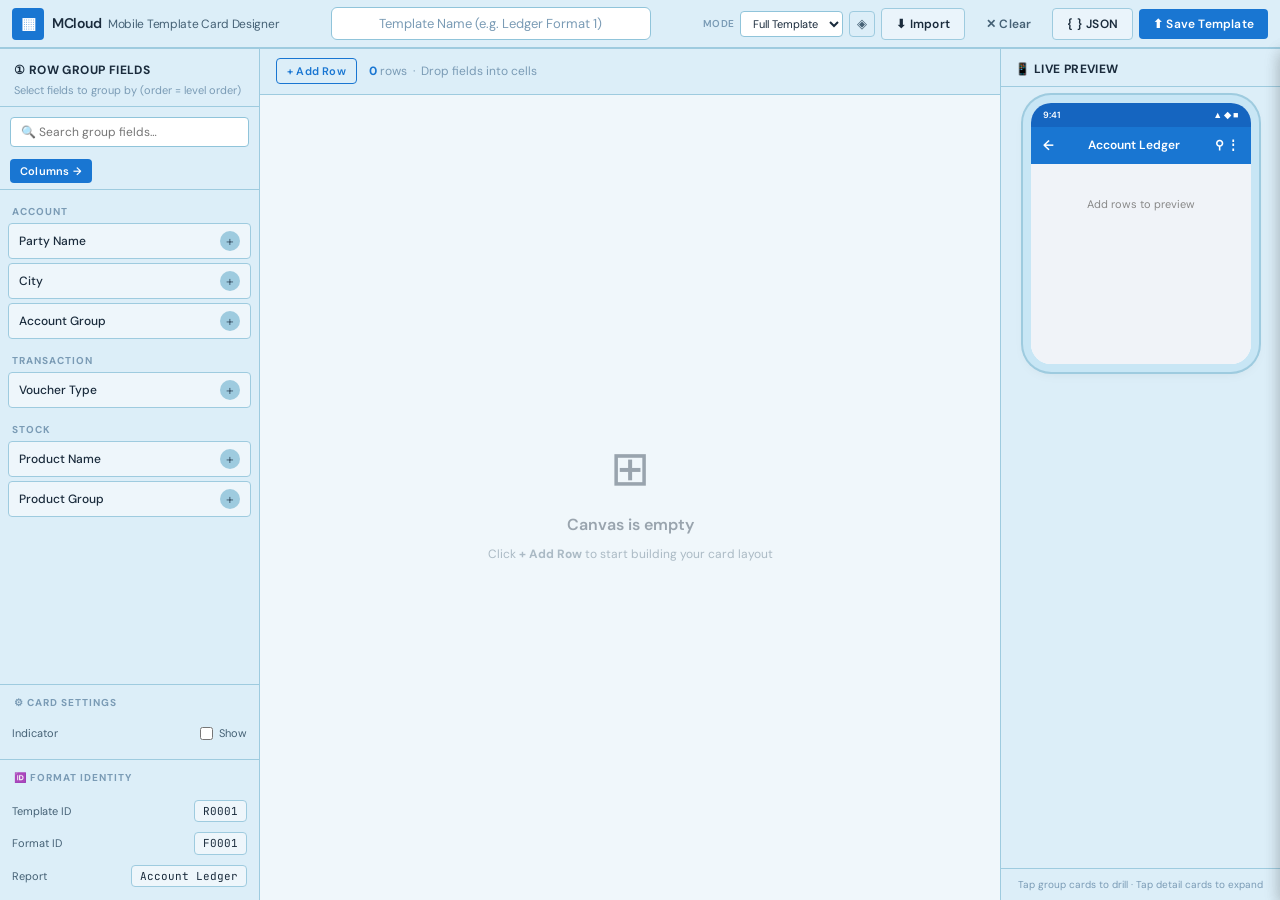
<file: report-designer/index.html>
<!DOCTYPE html>
<html lang="en" data-theme="classic-blue">
<head>
  <meta charset="UTF-8" />
  <meta name="viewport" content="width=device-width, initial-scale=1.0" />
  <title>MCloud — Mobile Template Card Designer</title>

  <!-- ── CSS Modules ─────────────────────────────────────── -->
  <link rel="stylesheet" href="css/themes.css" />
  <link rel="stylesheet" href="css/variables.css" />
  <link rel="stylesheet" href="css/topbar.css" />
  <link rel="stylesheet" href="css/panels.css" />
  <link rel="stylesheet" href="css/canvas.css" />
  <link rel="stylesheet" href="css/property-panel.css" />
  <link rel="stylesheet" href="css/preview.css" />
  <link rel="stylesheet" href="css/modal.css" />
  <link rel="stylesheet" href="css/responsive.css" />
</head>
<body>

<!-- ═══════════════════════════════════════════════════════════
     TOP BAR
═══════════════════════════════════════════════════════════ -->
<header class="topbar">
  <div class="topbar-left">
    <div class="logo">
      <span class="logo-icon">▦</span>
      <span class="logo-text">MCloud <em>Mobile Template Card Designer</em></span>
    </div>
  </div>
  <div class="topbar-center">
    <input type="text" id="templateName" class="template-name-input" placeholder="Template Name (e.g. Ledger Format 1)" />
    <span class="status-chip" id="saveStatusChip"></span>
  </div>
  <div class="topbar-right">
    <!-- Designer mode selector: "Full Template" vs "Layout Only" -->
    <div class="mode-selector-wrap" title="Full Template: real field mapping · Layout Only: placeholder skeleton">
      <label class="mode-selector-label" for="designerModeSel">Mode</label>
      <select id="designerModeSel" class="form-select mode-select">
        <option value="full">Full Template</option>
        <option value="layout">Layout Only</option>
      </select>
    </div>
    <!-- Theme switcher: quick toggle + dropdown -->
    <div class="theme-switcher-wrap" id="themeSwitcherWrap"></div>
    <button class="btn btn-secondary" id="btnImportJSON" title="Import / Copy Format">⬇ Import</button>
    <button class="btn btn-ghost" id="btnClearAll" title="Clear canvas">✕ Clear</button>
    <button class="btn btn-secondary" id="btnPreviewJSON">{ } JSON</button>
    <button class="btn btn-primary" id="btnSave">⬆ Save Template</button>
  </div>
</header>

<!-- ═══════════════════════════════════════════════════════════
     MAIN LAYOUT  :  FIELDS | CANVAS | PREVIEW
═══════════════════════════════════════════════════════════ -->
<div class="workspace">

  <!-- ── LEFT PANEL : AVAILABLE FIELDS (two-stage) ── -->
  <aside class="panel panel-fields" id="fieldPanel">
    <div class="panel-header">
      <span class="panel-title" id="paletteHeader">① Row Group Fields</span>
      <span class="panel-hint" id="paletteHint">Select fields to group by (order = level order)</span>
    </div>
    <div class="field-search-wrap">
      <input type="text" id="fieldSearch" class="field-search" placeholder="🔍 Search group fields…" />
    </div>
    <div class="stage-nav" id="stageNav"></div>
    <div class="field-list" id="fieldList"></div>
    <div class="panel-section-title">⚙ Card Settings</div>
    <div class="card-settings">
      <div class="form-row">
        <label>Indicator</label>
        <div class="inline-check">
          <input type="checkbox" id="indicatorShow" />
          <span>Show</span>
        </div>
      </div>
      <div class="form-row" id="indicatorFieldRow" style="display:none">
        <label>Indicator Field</label>
        <select id="indicatorField" class="form-select"></select>
      </div>
    </div>
    <div class="panel-section-title">🆔 Format Identity</div>
    <div class="card-settings format-identity">
      <div class="form-row">
        <label>Template ID</label>
        <span class="identity-val" id="displayTemplateId">R0001</span>
      </div>
      <div class="form-row">
        <label>Format ID</label>
        <span class="identity-val" id="displayFormatId">F0001</span>
      </div>
      <div class="form-row">
        <label>Report</label>
        <span class="identity-val" id="displayReportName">Account Ledger</span>
      </div>
    </div>
  </aside>

  <!-- ── CENTER : CANVAS ── -->
  <main class="canvas-area">
    <div class="canvas-toolbar">
      <button class="btn btn-sm btn-outline" id="btnAddRow">+ Add Row</button>
      <div class="canvas-toolbar-hint">
        <span id="rowCount">0</span> rows &nbsp;·&nbsp; <span id="canvasHintText">Drop fields into cells</span>
      </div>
    </div>
    <div class="canvas" id="canvas">
      <div class="canvas-empty" id="canvasEmpty">
        <div class="empty-icon">⊞</div>
        <div class="empty-title">Canvas is empty</div>
        <div class="empty-sub">Click <strong>+ Add Row</strong> to start building your card layout</div>
      </div>
    </div>
  </main>

  <!-- ── RIGHT PANEL : MOBILE PREVIEW ── -->
  <aside class="panel panel-preview">
    <div class="panel-header">
      <span class="panel-title">📱 Live Preview</span>
    </div>
    <div class="phone-shell">
      <div class="phone-screen">
        <div class="phone-statusbar">
          <span>9:41</span>
          <span>▲ ◆ ■</span>
        </div>
        <div class="phone-appbar">
          <span class="phone-back" title="Back (drill up)">←</span>
          <span class="phone-title" id="phoneAppTitle">Account Ledger</span>
          <span class="phone-icons">⚲ ⋮</span>
        </div>
        <div class="phone-breadcrumb" id="phoneBreadcrumb" style="display:none"></div>
        <div class="phone-list" id="phoneList"></div>
      </div>
    </div>
    <div class="preview-note">Tap group cards to drill · Tap detail cards to expand</div>
  </aside>

</div><!-- /workspace -->


<!-- ═══════════════════════════════════════════════════════════
     FIELD PROPERTY EDITOR (slide-in panel)
═══════════════════════════════════════════════════════════ -->
<div class="prop-overlay" id="propOverlay"></div>
<div class="prop-panel" id="propPanel">
  <div class="prop-panel-header">
    <span class="prop-panel-title" id="propPanelTitle">Field Properties</span>
    <button class="prop-close" id="propClose">✕</button>
  </div>
  <div class="prop-panel-body">

    <!-- ── Cell property sections (hidden in row-style mode) ── -->
    <div id="cellPropSections">
      <div class="prop-section">DISPLAY</div>
      <!-- Placeholder label: shown only in Layout Only mode -->
      <div class="prop-row" id="propPlaceholderLabelRow" style="display:none">
        <label>Placeholder Label</label>
        <input type="text" id="propPlaceholderLabel" class="prop-input" placeholder="e.g. Party Name" />
      </div>
      <div class="prop-row">
        <label>Caption</label>
        <input type="text" id="propCaption" class="prop-input" placeholder="e.g. Party Name" />
      </div>
      <div class="prop-row">
        <label>Icon Caption</label>
        <select id="propIconCaption" class="prop-input">
          <option value="">— none —</option>
          <option value="location">📍 location</option>
          <option value="amount">₹ amount</option>
          <option value="date">📅 date</option>
          <option value="phone">📞 phone</option>
          <option value="email">✉ email</option>
          <option value="person">👤 person</option>
          <option value="invoice">🧾 invoice</option>
          <option value="stock">📦 stock</option>
          <option value="print">🖨 print</option>
          <option value="share">📤 share</option>
          <option value="whatsapp">💬 whatsapp</option>
          <option value="copy">⎘ copy</option>
        </select>
      </div>
      <div class="prop-row">
        <label>Text Align</label>
        <div class="align-btns" id="propTextAlign">
          <button class="align-btn active" data-align="left">⬛◻◻ Left</button>
          <button class="align-btn" data-align="center">◻⬛◻ Center</button>
          <button class="align-btn" data-align="right">◻◻⬛ Right</button>
        </div>
      </div>
      <div class="prop-row">
        <label>Max Lines</label>
        <input type="number" id="propMaxLine" class="prop-input prop-input-sm" min="1" max="5" value="1" />
      </div>
      <div class="prop-row">
        <label>Column Span</label>
        <input type="number" id="propColSpan" class="prop-input prop-input-sm" min="1" max="5" value="1" title="1 = normal, 2+ = span across columns" />
      </div>
      <div class="prop-row">
        <label>Cell Variant</label>
        <select id="propCellVariant" class="prop-input" title="Controls rendering style in preview">
          <option value="text">text — standard label + value</option>
          <option value="iconText">iconText — icon prefix + text</option>
          <option value="metric">metric — large numeric value</option>
          <option value="metaPair">metaPair — caption above, value below</option>
          <option value="emphasis">emphasis — bold highlighted value</option>
          <option value="muted">muted — secondary / de-emphasised</option>
        </select>
      </div>
      <!-- Variant-specific controls — dynamically populated when variant changes -->
      <div id="cellVariantControls" class="variant-controls-section"></div>
      <div class="prop-section">STYLE</div>
      <div class="prop-row">
        <label>Font Size</label>
        <input type="number" id="propFontSize" class="prop-input prop-input-sm" placeholder="14" min="8" max="32" />
      </div>
      <div class="prop-row">
        <label>Font Weight</label>
        <div class="align-btns" id="propFontWeight">
          <button class="align-btn active" data-fw="normal">Normal</button>
          <button class="align-btn" data-fw="bold">Bold</button>
        </div>
      </div>
      <div class="prop-row">
        <label>Font Family</label>
        <select id="propFontFamily" class="prop-input">
          <option value="">— default —</option>
          <option value="Quicksand">Quicksand</option>
          <option value="Quicksand-Bold">Quicksand-Bold</option>
        </select>
      </div>
      <div class="prop-row">
        <label>Text Color</label>
        <div class="color-row">
          <input type="color" id="propColor" class="prop-color" value="#000000" />
          <span class="color-hex" id="propColorHex">#000000</span>
        </div>
      </div>
      <div class="prop-section">BEHAVIOR</div>
      <div class="prop-row">
        <label>Expanded Row?</label>
        <div class="toggle-wrap">
          <input type="checkbox" id="propIsExpandedRow" class="prop-toggle" />
          <label for="propIsExpandedRow" class="toggle-switch"></label>
          <span class="toggle-desc">Marks this field's row as expanded-only</span>
        </div>
      </div>
      <!-- Full-mode-only: level visibility + amount totals (hidden in Layout Only mode) -->
      <div id="propFullModeFields">
        <div class="prop-section">VISIBILITY</div>
        <div class="prop-row">
          <label>Level Visibility</label>
          <div id="propLevelVisibility" class="level-visibility-wrap"></div>
        </div>
        <div class="prop-row" id="propAmountTotalRow">
          <div class="prop-section">TOTALS (Amount)</div>
          <div id="propAmountTotal" class="level-visibility-wrap"></div>
        </div>
      </div><!-- /propFullModeFields -->
    </div><!-- /cellPropSections -->

    <!-- ── Row style section (shown only in row-style mode) ── -->
    <div id="rowStyleSection" style="display:none">
      <div class="prop-section">ROW TYPE</div>
      <div class="prop-row">
        <label>Row Type</label>
        <select id="rsRowType" class="prop-input" title="Normal row or repeating list block">
          <option value="normal">Normal — single row</option>
          <option value="repeater">Repeating List — shows multiple items</option>
        </select>
      </div>
      <!-- Repeater config controls (shown only when Row Type = Repeating List) -->
      <div id="rsRepeaterSection" style="display:none">
        <div class="prop-row">
          <label>Mock Data</label>
          <select id="rsRepeaterMockKey" class="prop-input" title="Which mock data list to show in preview">
            <option value="transactions">Transactions (date · vou · DR / CR)</option>
            <option value="lineItems">Line Items (product · qty · rate · amt)</option>
            <option value="bills">Bills (bill no · date · amount · due days)</option>
          </select>
        </div>
        <div class="prop-row">
          <label>Items to Show</label>
          <input type="number" id="rsRepeaterMaxItems" class="prop-input prop-input-sm" min="1" max="10" value="3" title="Max items visible in preview" />
        </div>
        <div class="prop-row">
          <label>Item Divider</label>
          <div class="toggle-wrap">
            <input type="checkbox" id="rsRepeaterDivider" class="prop-toggle" />
            <label for="rsRepeaterDivider" class="toggle-switch"></label>
            <span class="toggle-desc">Line between each item</span>
          </div>
        </div>
        <div class="prop-row">
          <label>Show "+N more"</label>
          <div class="toggle-wrap">
            <input type="checkbox" id="rsRepeaterMoreFooter" class="prop-toggle" checked />
            <label for="rsRepeaterMoreFooter" class="toggle-switch"></label>
            <span class="toggle-desc">Footer when items overflow</span>
          </div>
        </div>
      </div><!-- /rsRepeaterSection -->
      <div class="prop-section">ROW VARIANT</div>
      <div class="prop-row">
        <label>Variant</label>
        <select id="rsVariant" class="prop-input" title="Visual layout variant for this row">
          <option value="default">default — standard card row</option>
          <option value="stripHeader">stripHeader — tinted header strip</option>
          <option value="softPanel">softPanel — soft background panel</option>
          <option value="summary">summary — summary / total band</option>
          <option value="footerActions">footerActions — icon action row</option>
        </select>
      </div>
      <div class="prop-row">
        <label>Rhythm</label>
        <select id="rsRhythm" class="prop-input" title="Vertical spacing density">
          <option value="compact">compact — tight spacing</option>
          <option value="normal">normal — default spacing</option>
          <option value="spacious">spacious — generous spacing</option>
        </select>
      </div>
      <!-- Variant-specific controls — dynamically populated when variant changes -->
      <div id="rowVariantControls" class="variant-controls-section"></div>
      <div class="prop-section">QUICK PRESETS <span class="prop-section-hint">click to load, then Apply</span></div>
      <div class="preset-grid" id="presetGrid">
        <button class="preset-btn" data-preset="compactLedger"  title="Compact rows with divider lines">Compact Ledger</button>
        <button class="preset-btn" data-preset="headerStrip"    title="Tinted blue header strip">Header Strip</button>
        <button class="preset-btn" data-preset="alertCard"      title="Amber warning band">Alert Card</button>
        <button class="preset-btn" data-preset="summaryBand"    title="Bold total/summary row">Summary Band</button>
        <button class="preset-btn" data-preset="lineItemList"   title="Repeating product/line items">Line-Item List</button>
        <button class="preset-btn" data-preset="footerActions"  title="Print / Share / WhatsApp icons">Footer Actions</button>
        <button class="preset-btn" data-preset="contactCompact" title="Name + location icon row">Contact Compact</button>
        <button class="preset-btn" data-preset="detailExpanded" title="Expanded detail / narration row">Detail Expanded</button>
        <button class="preset-btn" data-preset="transactionList" title="Repeating date/vou/DR/CR rows">Transaction List</button>
        <button class="preset-btn" data-preset="softDetailCard" title="Soft blue panel row">Soft Panel</button>
      </div>
      <div class="prop-section">ROW STYLE</div>
      <div class="prop-row">
        <label>Background</label>
        <div class="color-row">
          <input type="checkbox" id="rsBgEnable" title="Enable background color" />
          <input type="color" id="rsBgColor" class="prop-color" value="#f0f4ff" />
          <span class="color-hex" style="font-size:10px">enable + pick</span>
        </div>
      </div>
      <div class="prop-row">
        <label>Border</label>
        <div class="color-row">
          <input type="color" id="rsBorderColor" class="prop-color" value="#cccccc" title="Border color" />
          <input type="number" id="rsBorderWidth" class="prop-input prop-input-sm" min="0" max="8" value="0" placeholder="px" title="Width (0 = none)" style="width:52px" />
          <span class="color-hex" style="font-size:10px">color + px</span>
        </div>
      </div>
      <div class="prop-row">
        <label>Corner Radius</label>
        <input type="number" id="rsCornerRadius" class="prop-input prop-input-sm" min="0" max="24" value="0" placeholder="0 px" />
      </div>
      <div class="prop-row">
        <label>Padding V / H</label>
        <div style="display:flex;gap:6px;">
          <input type="number" id="rsPaddingV" class="prop-input prop-input-sm" min="0" max="32" value="0" placeholder="V px" />
          <input type="number" id="rsPaddingH" class="prop-input prop-input-sm" min="0" max="32" value="0" placeholder="H px" />
        </div>
      </div>
      <div class="prop-row">
        <label>Divider</label>
        <div class="toggle-wrap">
          <input type="checkbox" id="rsShowDivider" class="prop-toggle" />
          <label for="rsShowDivider" class="toggle-switch"></label>
          <span class="toggle-desc">Show row divider</span>
        </div>
      </div>
      <div id="rsDividerOptions" style="display:none;padding-left:8px">
        <div class="prop-row">
          <label>Divider Color</label>
          <input type="color" id="rsDividerColor" class="prop-color" value="#e0e0e0" />
        </div>
        <div class="prop-row">
          <label>Divider Style</label>
          <select id="rsDividerStyle" class="prop-input">
            <option value="solid">Solid</option>
            <option value="dashed">Dashed</option>
          </select>
        </div>
      </div>
    </div><!-- /rowStyleSection -->

  </div>
  <div class="prop-panel-footer">
    <button class="btn btn-danger-ghost" id="propDelete">🗑 Remove Field</button>
    <!-- Phase 4: reset style — only visible in row-style mode -->
    <button class="btn btn-ghost" id="propResetStyle" style="display:none" title="Clear all style, variant, and rhythm back to plain defaults">↺ Reset</button>
    <button class="btn btn-primary" id="propApply">✓ Apply</button>
  </div>
</div>


<!-- ═══════════════════════════════════════════════════════════
     GROUP CONFIG PANEL (slide-in placeholder)
═══════════════════════════════════════════════════════════ -->
<div class="prop-overlay" id="groupConfigOverlay"></div>
<div class="prop-panel" id="groupConfigPanel">
  <div class="prop-panel-header">
    <span class="prop-panel-title" id="groupConfigTitle">Group Config</span>
    <button class="prop-close" id="groupConfigClose">✕</button>
  </div>
  <div class="prop-panel-body" id="groupConfigBody">
    <p style="color:var(--text-muted);font-size:12px;padding:16px 0;">
      Group-level configuration controls will be added here in a future update.
    </p>
  </div>
</div>


<!-- ═══════════════════════════════════════════════════════════
     JSON MODAL
═══════════════════════════════════════════════════════════ -->
<div class="modal-overlay" id="jsonOverlay" style="display:none">
  <div class="modal json-modal">
    <div class="modal-header">
      <span>Generated JSON — Card Layout</span>
      <button class="modal-close" id="jsonClose">✕</button>
    </div>
    <div class="modal-body">
      <div class="json-actions">
        <button class="btn btn-sm btn-outline" id="btnCopyJSON">⎘ Copy</button>
        <span class="copy-confirm" id="copyConfirm" style="display:none">✓ Copied!</span>
      </div>
      <pre class="json-output" id="jsonOutput"></pre>
    </div>
  </div>
</div>


<!-- ═══════════════════════════════════════════════════════════
     IMPORT MODAL — tabbed: Paste JSON | Copy Existing Format
═══════════════════════════════════════════════════════════ -->
<div class="modal-overlay" id="importOverlay" style="display:none">
  <div class="modal json-modal import-modal-wide">
    <div class="modal-header">
      <span id="importModalTitle">Import / Copy Format</span>
      <button class="modal-close" id="importClose">✕</button>
    </div>

    <!-- Tab bar -->
    <div class="import-tabs">
      <button class="import-tab active" data-tab="paste">Paste JSON</button>
      <button class="import-tab" data-tab="copy">Copy Existing Format</button>
      <button class="import-tab" data-tab="layout">Sample Layouts</button>
    </div>

    <div class="modal-body">

      <!-- ── TAB 1: Paste JSON ── -->
      <div id="importPasteSection">
        <p style="font-size:12px;color:var(--text-secondary);margin-bottom:10px;">
          Paste a previously exported JSON layout below.
        </p>
        <textarea id="importInput" class="import-textarea" rows="12" placeholder='{ "layoutType": "grid", ... }'></textarea>
        <div class="import-error" id="importError"></div>
        <div class="json-actions" style="margin-top:10px;">
          <button class="btn btn-primary" id="btnImportSubmit">Import & Load</button>
        </div>
      </div>

      <!-- ── TAB 2: Copy Existing Format ── -->
      <div id="importCopySection" style="display:none">
        <div class="copy-format-controls">
          <div class="copy-format-row">
            <label>Template</label>
            <select id="copyTemplateId" class="form-select"></select>
          </div>
          <div class="copy-format-row">
            <label>Format</label>
            <select id="copyFormatId" class="form-select"></select>
          </div>
        </div>
        <pre class="json-output copy-format-preview" id="copyFormatPreview"></pre>
        <div class="import-error" id="copyError"></div>
        <div class="json-actions" style="margin-top:10px;">
          <button class="btn btn-primary" id="btnCopyFormatLoad">Load into Designer</button>
          <button class="btn btn-outline" id="btnCopyFormatClip">⎘ Copy JSON</button>
        </div>
      </div>

      <!-- ── TAB 3: Sample Layouts (Layout Only mode presets) ── -->
      <div id="importLayoutSection" style="display:none">
        <p style="font-size:12px;color:var(--text-secondary);margin-bottom:10px;">
          Load a ready-made layout skeleton. This will switch to <strong>Layout Only</strong> mode.
          Placeholders can be re-mapped to real fields later.
        </p>
        <div class="copy-format-controls">
          <div class="copy-format-row">
            <label>Layout</label>
            <select id="layoutPresetId" class="form-select"></select>
          </div>
          <div class="copy-format-row" id="layoutPresetDescRow" style="display:none">
            <label>About</label>
            <span id="layoutPresetDesc" style="font-size:11px;color:var(--text-secondary)"></span>
          </div>
        </div>
        <pre class="json-output copy-format-preview" id="layoutPresetPreview"></pre>
        <div class="import-error" id="layoutError"></div>
        <div class="json-actions" style="margin-top:10px;">
          <button class="btn btn-primary" id="btnLayoutPresetLoad">Load Layout</button>
          <button class="btn btn-outline" id="btnLayoutPresetClip">⎘ Copy JSON</button>
        </div>
      </div>

    </div>
  </div>
</div>


<!-- ═══════════════════════════════════════════════════════════
     RECOVERY PROMPT MODAL
═══════════════════════════════════════════════════════════ -->
<div class="modal-overlay" id="recoveryOverlay" style="display:none">
  <div class="modal recovery-modal">
    <div class="modal-header">
      <span>Recover Unsaved Draft?</span>
    </div>
    <div class="modal-body">
      <p style="font-size:13px;color:var(--text-primary);margin-bottom:8px;">
        A previously unsaved draft was found for this session.
      </p>
      <div class="recovery-meta">
        <span>Mode: <strong id="recoveryMode">Add</strong></span>
        <span>Last saved: <strong id="recoveryDate">—</strong></span>
      </div>
      <div class="json-actions" style="margin-top:16px;gap:12px;">
        <button class="btn btn-primary" id="btnRecoveryRestore">Restore Draft</button>
        <button class="btn btn-ghost" id="btnRecoveryDiscard">Discard & Start Fresh</button>
      </div>
    </div>
  </div>
</div>


<!-- TOAST -->
<div class="toast" id="toast"></div>

<!-- ── JS Modules ──────────────────────────────────────── -->
<!-- Load order: theme → data → state → utils → modules → app -->
<script src="js/theme-manager.js"></script>
<script src="js/data/field-registry.js"></script>
<script src="js/data/format-library.js"></script>
<script src="js/state.js"></script>
<script src="js/utils.js"></script>
<script src="js/modules/palette.js"></script>
<script src="js/modules/canvas.js"></script>
<script src="js/modules/preview.js"></script>
<script src="js/modules/property-panel.js"></script>
<script src="js/modules/recovery.js"></script>
<script src="js/modules/json-modal.js"></script>
<script src="js/modules/topbar.js"></script>
<script src="js/app.js"></script>

</body>
</html>
</file>
<file: report-designer/css/themes.css>
/* ═══════════════════════════════════════════════════════════
   THEME SYSTEM — Centralized Design Tokens
   ═══════════════════════════════════════════════════════════
   Architecture:
   - :root defines the semantic token CONTRACT (default = classic-blue)
   - [data-theme="modern-dark"] overrides tokens for the dark theme
   - All component CSS references these tokens — never raw hex values
   - To add a new theme: add a new [data-theme="..."] block here
   ═══════════════════════════════════════════════════════════ */

/* ── CLASSIC BLUE (default) ─────────────────────────────────
   Replicates the Miracle Cloud ERP look:
   light-cyan surfaces, blue sidebar, compact ERP typography,
   thin bordered tables, subdued inputs/buttons.
   ──────────────────────────────────────────────────────── */
:root,
[data-theme="classic-blue"] {
  /* ── Surface / Background ── */
  --bg-app           : #f0f7fb;
  --bg-panel         : #dceef8;
  --bg-panel2        : #c8e6f5;
  --bg-card          : #e4f0f8;
  --bg-cell          : #eef6fb;
  --bg-cell-empty    : #ffffff;
  --bg-surface       : #ffffff;

  /* ── Borders ── */
  --border           : #9ecbdf;
  --border-light     : #78b8d4;

  /* ── Accent / Brand ── */
  --accent           : #1976D2;
  --accent-glow      : rgba(25,118,210,0.15);
  --accent-hover     : #1565C0;

  /* ── Status colors ── */
  --green            : #2e7d32;
  --red              : #c62828;
  --amber            : #e65100;

  /* ── Text ── */
  --text-primary     : #1a2b3c;
  --text-secondary   : #456175;
  --text-muted       : #7a9bb5;

  /* ── Typography ── */
  --font-ui          : 'Segoe UI', 'DM Sans', Tahoma, sans-serif;
  --font-mono        : 'Consolas', 'JetBrains Mono', monospace;

  /* ── Shape & Depth ── */
  --radius-sm        : 4px;
  --radius-md        : 6px;
  --radius-lg        : 8px;
  --shadow-card      : 0 1px 4px rgba(0,0,0,0.10);
  --shadow-pop       : 0 4px 16px rgba(0,0,0,0.15);

  /* ── Layout sizing ── */
  --topbar-h         : 48px;
  --panel-w          : 260px;
  --preview-w        : 280px;
  --transition       : 0.15s ease;

  /* ── Sidebar / Nav (classic-blue specific) ── */
  --sidebar-bg       : #003f5f;
  --sidebar-text     : #ffffff;
  --sidebar-icon-bg  : transparent;
  --sidebar-active-bg: rgba(255,255,255,0.12);

  /* ── Table / Grid ── */
  --table-header-bg  : #c8e6f5;
  --table-header-text: #1a2b3c;
  --table-row-alt    : #f5fafd;
  --table-border     : #b0d4e8;

  /* ── Inputs ── */
  --input-bg         : #ffffff;
  --input-border     : #90c4da;
  --input-focus      : #1976D2;
  --input-text       : #1a2b3c;

  /* ── Buttons ── */
  --btn-primary-bg   : #1976D2;
  --btn-primary-text : #ffffff;
  --btn-secondary-bg : #eaf4fb;
  --btn-secondary-text: #1a2b3c;
  --btn-ghost-hover  : rgba(25,118,210,0.08);

  /* ── Modal / Overlay ── */
  --overlay-bg       : rgba(0,30,60,0.5);
  --modal-bg         : #eaf4fb;

  /* ── Tabs ── */
  --tab-bg           : #e4f0f8;
  --tab-active-bg    : #ffffff;
  --tab-active-border: #1976D2;

  /* ── Code / JSON ── */
  --code-bg          : #1a2b3c;
  --code-text        : #7dd3fc;

  /* ── Phone preview (always light — these stay consistent) ── */
  --phone-statusbar  : #1565C0;
  --phone-appbar     : #1976D2;
  --phone-list-bg    : #f0f3f8;
  --phone-card-bg    : #ffffff;
  --phone-text       : #1a1a2e;
  --phone-text-muted : #888888;

  /* ── Variant badge semantic colors ── */
  --variant-blue-bg  : rgba(25,118,210,0.12);
  --variant-blue-border: rgba(25,118,210,0.35);
  --variant-blue     : #1976D2;
  --variant-soft-bg  : rgba(99,179,237,0.12);
  --variant-soft-border: rgba(99,179,237,0.35);
  --variant-soft     : #3b82f6;
  --variant-amber-bg : rgba(230,81,0,0.10);
  --variant-amber-border: rgba(230,81,0,0.30);
  --variant-amber    : #e65100;
  --variant-slate-bg : rgba(100,116,139,0.12);
  --variant-slate-border: rgba(100,116,139,0.3);
  --variant-slate    : #64748b;
  --variant-green-bg : rgba(16,185,129,0.10);
  --variant-green-border: rgba(16,185,129,0.30);
  --variant-green    : #10b981;
  --variant-cyan-bg  : rgba(6,182,212,0.10);
  --variant-cyan-border: rgba(6,182,212,0.30);
  --variant-cyan     : #06b6d4;
  --variant-purple-bg: rgba(124,58,237,0.10);
  --variant-purple-border: rgba(124,58,237,0.30);
  --variant-purple   : #7c3aed;
  --variant-purple-light: #a78bfa;
  --variant-purple-soft: rgba(139,92,246,0.12);
  --variant-purple-soft-border: rgba(139,92,246,0.3);

  /* ── Section header accent (red labels like reference) ── */
  --section-accent   : #c62828;

  /* ── Scrollbar ── */
  --scrollbar-thumb  : #90b8cc;

  /* ── Preview row variant backgrounds (light theme) ── */
  --pv-stripHeader-bg : #e3f0fb;
  --pv-stripHeader-border: #b0cfe8;
  --pv-stripHeader-text: #1565C0;
  --pv-softPanel-bg  : #f0f4ff;
  --pv-summary-bg    : #fff8e1;
  --pv-summary-border: #ffe082;
  --pv-summary-text  : #e65100;
  --pv-footerActions-bg: #f5f7fa;
  --pv-footerActions-border: #e8edf4;
  --pv-emphasis-color: #1976D2;
  --pv-muted-color   : #999999;
  --pv-action-label  : #555555;
  --pv-repeater-more-bg: #f0f6ff;
  --pv-repeater-more-border: #dce8f8;
  --pv-repeater-more-text: #1976D2;
  --pv-expanded-bg   : #f0f4ff;
  --pv-expanded-border: #e0e8ff;
}


/* ── MODERN DARK (legacy/original theme) ────────────────────
   The original dark navy + electric blue theme from the
   initial project build. Preserved as a selectable option.
   ──────────────────────────────────────────────────────── */
[data-theme="modern-dark"] {
  /* ── Surface / Background ── */
  --bg-app           : #0f1117;
  --bg-panel         : #161b27;
  --bg-panel2        : #1c2336;
  --bg-card          : #202840;
  --bg-cell          : #242d45;
  --bg-cell-empty    : #1a2235;
  --bg-surface       : #1c2336;

  /* ── Borders ── */
  --border           : #2d3a54;
  --border-light     : #38476a;

  /* ── Accent / Brand ── */
  --accent           : #3b82f6;
  --accent-glow      : rgba(59,130,246,0.25);
  --accent-hover     : #2563eb;

  /* ── Status colors ── */
  --green            : #22c55e;
  --red              : #ef4444;
  --amber            : #f59e0b;

  /* ── Text ── */
  --text-primary     : #e8edf8;
  --text-secondary   : #8b9bbf;
  --text-muted       : #4e5f85;

  /* ── Typography ── */
  --font-ui          : 'DM Sans', sans-serif;
  --font-mono        : 'JetBrains Mono', monospace;

  /* ── Shape & Depth ── */
  --radius-sm        : 6px;
  --radius-md        : 10px;
  --radius-lg        : 16px;
  --shadow-card      : 0 4px 20px rgba(0,0,0,0.4);
  --shadow-pop       : 0 16px 48px rgba(0,0,0,0.6);

  /* ── Layout sizing ── */
  --topbar-h         : 56px;
  --panel-w          : 260px;
  --preview-w        : 280px;
  --transition       : 0.18s ease;

  /* ── Sidebar / Nav ── */
  --sidebar-bg       : #161b27;
  --sidebar-text     : #e8edf8;
  --sidebar-icon-bg  : transparent;
  --sidebar-active-bg: rgba(59,130,246,0.15);

  /* ── Table / Grid ── */
  --table-header-bg  : #1c2336;
  --table-header-text: #e8edf8;
  --table-row-alt    : #1a2235;
  --table-border     : #2d3a54;

  /* ── Inputs ── */
  --input-bg         : #242d45;
  --input-border     : #2d3a54;
  --input-focus      : #3b82f6;
  --input-text       : #e8edf8;

  /* ── Buttons ── */
  --btn-primary-bg   : #3b82f6;
  --btn-primary-text : #ffffff;
  --btn-secondary-bg : #202840;
  --btn-secondary-text: #8b9bbf;
  --btn-ghost-hover  : rgba(239,68,68,0.08);

  /* ── Modal / Overlay ── */
  --overlay-bg       : rgba(0,0,0,0.7);
  --modal-bg         : #161b27;

  /* ── Tabs ── */
  --tab-bg           : #242d45;
  --tab-active-bg    : rgba(59,130,246,0.25);
  --tab-active-border: #3b82f6;

  /* ── Code / JSON ── */
  --code-bg          : #0f1117;
  --code-text        : #7dd3fc;

  /* ── Phone preview ── */
  --phone-statusbar  : #1565C0;
  --phone-appbar     : #1976D2;
  --phone-list-bg    : #f0f3f8;
  --phone-card-bg    : #ffffff;
  --phone-text       : #1a1a2e;
  --phone-text-muted : #888888;

  /* ── Variant badge semantic colors ── */
  --variant-blue-bg  : rgba(25,118,210,0.12);
  --variant-blue-border: rgba(25,118,210,0.35);
  --variant-blue     : #1976D2;
  --variant-soft-bg  : rgba(99,179,237,0.12);
  --variant-soft-border: rgba(99,179,237,0.35);
  --variant-soft     : #3b82f6;
  --variant-amber-bg : rgba(230,81,0,0.10);
  --variant-amber-border: rgba(230,81,0,0.30);
  --variant-amber    : #e65100;
  --variant-slate-bg : rgba(100,116,139,0.12);
  --variant-slate-border: rgba(100,116,139,0.3);
  --variant-slate    : #64748b;
  --variant-green-bg : rgba(16,185,129,0.10);
  --variant-green-border: rgba(16,185,129,0.30);
  --variant-green    : #10b981;
  --variant-cyan-bg  : rgba(6,182,212,0.10);
  --variant-cyan-border: rgba(6,182,212,0.30);
  --variant-cyan     : #06b6d4;
  --variant-purple-bg: rgba(124,58,237,0.10);
  --variant-purple-border: rgba(124,58,237,0.30);
  --variant-purple   : #7c3aed;
  --variant-purple-light: #a78bfa;
  --variant-purple-soft: rgba(139,92,246,0.12);
  --variant-purple-soft-border: rgba(139,92,246,0.3);

  /* ── Section header accent ── */
  --section-accent   : #ef4444;

  /* ── Scrollbar ── */
  --scrollbar-thumb  : #38476a;

  /* ── Preview row variant backgrounds ── */
  --pv-stripHeader-bg : #e3f0fb;
  --pv-stripHeader-border: #b0cfe8;
  --pv-stripHeader-text: #1565C0;
  --pv-softPanel-bg  : #f0f4ff;
  --pv-summary-bg    : #fff8e1;
  --pv-summary-border: #ffe082;
  --pv-summary-text  : #e65100;
  --pv-footerActions-bg: #f5f7fa;
  --pv-footerActions-border: #e8edf4;
  --pv-emphasis-color: #1976D2;
  --pv-muted-color   : #999999;
  --pv-action-label  : #555555;
  --pv-repeater-more-bg: #f0f6ff;
  --pv-repeater-more-border: #dce8f8;
  --pv-repeater-more-text: #1976D2;
  --pv-expanded-bg   : #f0f4ff;
  --pv-expanded-border: #e0e8ff;
}
</file>
<file: report-designer/css/variables.css>
/* ═══════════════════════════════════════════════════════════
   MCloud Report Template Designer — Base Reset & Buttons
   ═══════════════════════════════════════════════════════════
   NOTE: All color/shape/spacing tokens are defined in themes.css.
   This file contains only resets, base element styles, and
   button component classes that reference semantic tokens.
═══════════════════════════════════════════════════════════ */

@import url('https://fonts.googleapis.com/css2?family=DM+Sans:wght@300;400;500;600;700&family=JetBrains+Mono:wght@400;500&display=swap');

/* ── RESET & BASE ─────────────────────────────────────────── */
*, *::before, *::after { box-sizing: border-box; margin: 0; padding: 0; }

html, body {
  height: 100%;
  font-family: var(--font-ui);
  background: var(--bg-app);
  color: var(--text-primary);
  font-size: 13px;
  line-height: 1.5;
  overflow: hidden;
}

/* ── SCROLLBAR ────────────────────────────────────────────── */
::-webkit-scrollbar { width: 5px; height: 5px; }
::-webkit-scrollbar-track { background: transparent; }
::-webkit-scrollbar-thumb { background: var(--scrollbar-thumb); border-radius: 99px; }

/* ── BUTTONS ──────────────────────────────────────────────── */
.btn {
  display: inline-flex; align-items: center; gap: 5px;
  padding: 7px 14px;
  border-radius: var(--radius-sm);
  font-family: var(--font-ui);
  font-size: 12px; font-weight: 600;
  cursor: pointer; border: none; outline: none;
  transition: all var(--transition);
  white-space: nowrap;
  letter-spacing: 0.2px;
}
.btn-primary   { background: var(--btn-primary-bg);  color: var(--btn-primary-text); }
.btn-primary:hover { background: var(--accent-hover); }
.btn-secondary { background: var(--btn-secondary-bg); color: var(--btn-secondary-text); border: 1px solid var(--border); }
.btn-secondary:hover { color: var(--text-primary); border-color: var(--border-light); }
.btn-ghost     { background: transparent; color: var(--text-secondary); border: 1px solid transparent; }
.btn-ghost:hover { color: var(--red); background: rgba(239,68,68,0.08); border-color: rgba(239,68,68,0.2); }
.btn-outline   { background: transparent; color: var(--accent); border: 1px solid var(--accent); }
.btn-outline:hover { background: var(--accent-glow); }
.btn-danger-ghost { background: transparent; color: var(--red); border: 1px solid transparent; font-size: 12px; }
.btn-danger-ghost:hover { background: rgba(239,68,68,0.1); border-color: rgba(239,68,68,0.3); }
.btn-sm { padding: 5px 10px; font-size: 11px; }
</file>
<file: report-designer/css/topbar.css>
/* ═══════════════════════════════════════════════════════════
   TOP BAR
═══════════════════════════════════════════════════════════ */
.topbar {
  height: var(--topbar-h);
  background: var(--bg-panel);
  border-bottom: 1px solid var(--border);
  display: flex;
  align-items: center;
  padding: 0 12px;
  gap: 10px;
  position: fixed;
  top: 0; left: 0; right: 0;
  z-index: 100;
  box-shadow: 0 1px 0 var(--border);
}

.topbar-left  { display: flex; align-items: center; flex-shrink: 0; }
.topbar-center{ flex: 1; display: flex; justify-content: center; min-width: 0; }
.topbar-right { display: flex; align-items: center; gap: 6px; flex-shrink: 0; }

.logo { display: flex; align-items: center; gap: 8px; }
.logo-icon {
  width: 32px; height: 32px;
  background: var(--accent);
  border-radius: var(--radius-sm);
  display: flex; align-items: center; justify-content: center;
  font-size: 16px; color: white; font-weight: 700;
}
.logo-text {
  font-size: 14px; font-weight: 600; color: var(--text-primary);
  letter-spacing: -0.3px;
}
.logo-text em { font-style: normal; color: var(--text-secondary); font-weight: 400; margin-left: 4px; font-size: 12px; }

.template-name-input {
  width: 320px; max-width: 100%;
  background: var(--input-bg);
  border: 1px solid var(--input-border);
  border-radius: var(--radius-md);
  color: var(--input-text);
  padding: 7px 14px;
  font-family: var(--font-ui);
  font-size: 13px;
  outline: none;
  transition: border-color var(--transition);
  text-align: center;
}
.template-name-input:focus { border-color: var(--input-focus); }
.template-name-input::placeholder { color: var(--text-muted); }

/* ── DESIGNER MODE SELECTOR ──────────────────────────────── */
.mode-selector-wrap {
  display: flex;
  align-items: center;
  gap: 6px;
  flex-shrink: 0;
}
.mode-selector-label {
  font-size: 10px;
  font-weight: 600;
  color: var(--text-muted);
  text-transform: uppercase;
  letter-spacing: 0.4px;
  white-space: nowrap;
}
.mode-select {
  font-size: 11px;
  padding: 4px 8px;
  border-radius: var(--radius-sm);
  background: var(--input-bg);
  border: 1px solid var(--input-border);
  color: var(--text-primary);
  cursor: pointer;
  transition: border-color var(--transition);
}
.mode-select:focus { outline: none; border-color: var(--input-focus); }
/* Highlight the topbar when in layout mode to reinforce current mode */
.topbar.mode-layout .mode-select { border-color: var(--variant-purple-border); color: var(--variant-purple); }

/* ── THEME SWITCHER ─────────────────────────────────────── */
.theme-switcher-wrap {
  display: flex;
  align-items: center;
  flex-shrink: 0;
}
.theme-toggle-btn {
  width: 26px; height: 26px;
  padding: 0;
  display: flex; align-items: center; justify-content: center;
  font-size: 13px;
  border: 1px solid var(--border);
  border-radius: var(--radius-sm);
  color: var(--text-secondary);
  background: transparent;
  cursor: pointer;
}
.theme-toggle-btn:hover {
  color: var(--accent) !important;
  background: var(--accent-glow) !important;
  border-color: var(--accent) !important;
}

/* ── STATUS CHIP ─────────────────────────────────────────── */
.status-chip {
  font-size: 10px;
  font-weight: 600;
  padding: 2px 8px;
  border-radius: 99px;
  margin-left: 8px;
  white-space: nowrap;
}
.status-chip:empty { display: none; }
.status-dirty     { background: rgba(245,158,11,0.15); color: var(--amber); border: 1px solid rgba(245,158,11,0.3); }
.status-autosaved { background: rgba(59,130,246,0.12); color: var(--accent); border: 1px solid rgba(59,130,246,0.25); }
.status-saved     { background: rgba(34,197,94,0.12);  color: var(--green);  border: 1px solid rgba(34,197,94,0.25); }
</file>
<file: report-designer/css/panels.css>
/* ═══════════════════════════════════════════════════════════
   WORKSPACE LAYOUT & SIDE PANELS
═══════════════════════════════════════════════════════════ */
.workspace {
  display: flex;
  height: calc(100vh - var(--topbar-h));
  margin-top: var(--topbar-h);
  overflow: hidden;
}

/* ── PANEL BASE ──────────────────────────────────────────── */
.panel {
  background: var(--bg-panel);
  border-right: 1px solid var(--border);
  display: flex;
  flex-direction: column;
  overflow: hidden;
}

.panel-fields { width: var(--panel-w); min-width: var(--panel-w); }
.panel-preview { width: var(--preview-w); min-width: var(--preview-w); border-right: none; border-left: 1px solid var(--border); }

.panel-header {
  padding: 12px 14px 8px;
  border-bottom: 1px solid var(--border);
  flex-shrink: 0;
}
.panel-title { font-size: 12px; font-weight: 700; color: var(--text-primary); letter-spacing: 0.4px; text-transform: uppercase; }
.panel-hint  { display: block; font-size: 11px; color: var(--text-muted); margin-top: 2px; }

/* ── STAGE NAV (two-stage palette) ──────────────────────── */
.stage-nav {
  padding: 6px 10px;
  border-bottom: 1px solid var(--border);
  flex-shrink: 0;
  display: flex;
  gap: 6px;
}

/* ── FIELD SEARCH ────────────────────────────────────────── */
.field-search-wrap { padding: 10px 10px 6px; flex-shrink: 0; }
.field-search {
  width: 100%;
  background: var(--input-bg);
  border: 1px solid var(--input-border);
  border-radius: var(--radius-sm);
  color: var(--input-text);
  padding: 6px 10px;
  font-family: var(--font-ui);
  font-size: 12px;
  outline: none;
}
.field-search:focus { border-color: var(--input-focus); }

/* ── FIELD LIST ──────────────────────────────────────────── */
.field-list {
  flex: 1;
  overflow-y: auto;
  padding: 4px 8px;
}

.field-category {
  font-size: 10px;
  font-weight: 700;
  color: var(--text-muted);
  letter-spacing: 1px;
  text-transform: uppercase;
  padding: 10px 4px 4px;
}

.field-chip {
  display: flex;
  align-items: center;
  justify-content: space-between;
  padding: 7px 10px;
  background: var(--bg-cell);
  border: 1px solid var(--border);
  border-radius: var(--radius-sm);
  margin-bottom: 4px;
  cursor: grab;
  transition: all var(--transition);
  user-select: none;
}
.field-chip:hover { border-color: var(--accent); background: var(--bg-card); }
.field-chip.dragging { opacity: 0.4; }
.chip-label { font-size: 12px; color: var(--text-primary); font-weight: 500; }
.chip-add {
  width: 20px; height: 20px;
  border-radius: 50%;
  background: var(--border);
  color: var(--text-secondary);
  display: flex; align-items: center; justify-content: center;
  font-size: 14px; line-height: 1;
  transition: all var(--transition);
  cursor: pointer;
}
.field-chip:hover .chip-add { background: var(--accent); color: white; }

/* ── GROUP STAGE — selected group chips ─────────────────── */
.field-chip.group-selected {
  background: var(--accent-glow);
  border-color: var(--accent);
  cursor: default;
}

.chip-level {
  display: inline-flex;
  align-items: center;
  justify-content: center;
  width: 26px; height: 20px;
  background: var(--accent);
  color: white;
  border-radius: var(--radius-sm);
  font-size: 10px;
  font-weight: 700;
  flex-shrink: 0;
  margin-right: 6px;
}

.group-actions {
  display: flex;
  gap: 3px;
  margin-left: auto;
  flex-shrink: 0;
}

/* Prevent long group-field labels from pushing reorder buttons offscreen */
.field-chip.group-selected .chip-label {
  overflow: hidden;
  text-overflow: ellipsis;
  white-space: nowrap;
  min-width: 0;
  flex: 1;
}

.group-btn {
  width: 22px; height: 22px;
  border-radius: var(--radius-sm);
  background: transparent;
  border: 1px solid var(--border);
  color: var(--text-muted);
  cursor: pointer;
  font-size: 11px;
  display: flex; align-items: center; justify-content: center;
  transition: all var(--transition);
  font-family: var(--font-ui);
}
.group-btn:hover:not(:disabled) { background: var(--bg-card); color: var(--text-primary); border-color: var(--border-light); }
.group-btn:disabled { opacity: 0.25; cursor: not-allowed; }
.group-btn-reorder { color: var(--accent); border-color: var(--accent); font-weight: 700; }
.group-btn-reorder:hover:not(:disabled) { background: var(--accent-glow); color: var(--accent); border-color: var(--accent); }
.group-btn-del:hover:not(:disabled) { background: rgba(239,68,68,0.1); color: var(--red); border-color: var(--red); }

.group-warn {
  font-size: 11px;
  color: var(--amber);
  padding: 4px 8px;
  background: rgba(245,158,11,0.08);
  border-radius: var(--radius-sm);
  margin-bottom: 4px;
}

/* ── CARD SETTINGS ───────────────────────────────────────── */
.panel-section-title {
  font-size: 10px; font-weight: 700;
  color: var(--text-muted);
  letter-spacing: 1px; text-transform: uppercase;
  padding: 10px 14px 6px;
  border-top: 1px solid var(--border);
  flex-shrink: 0;
}

.card-settings {
  padding: 4px 12px 12px;
  flex-shrink: 0;
}

.form-row {
  display: flex; align-items: center;
  justify-content: space-between;
  gap: 8px;
  padding: 5px 0;
}
.form-row label { font-size: 11px; color: var(--text-secondary); white-space: nowrap; min-width: 80px; }

.form-select {
  background: var(--input-bg);
  border: 1px solid var(--input-border);
  border-radius: var(--radius-sm);
  color: var(--input-text);
  padding: 4px 8px;
  font-family: var(--font-ui);
  font-size: 11px;
  outline: none;
  flex: 1;
}
.form-select:focus { border-color: var(--input-focus); }

.inline-check { display: flex; align-items: center; gap: 6px; }
.inline-check input[type="checkbox"] { accent-color: var(--accent); }
.inline-check span { font-size: 11px; color: var(--text-secondary); }

/* ── FORMAT IDENTITY (read-only) ─────────────────────────── */
.format-identity { padding-bottom: 8px; }
.identity-val {
  font-size: 11px;
  color: var(--text-primary);
  font-family: var(--font-mono);
  background: var(--bg-cell);
  padding: 2px 8px;
  border-radius: var(--radius-sm);
  border: 1px solid var(--border);
  user-select: all;
}

/* ── GROUP CONFIG BUTTON ─────────────────────────────────── */
.group-btn-cfg { color: var(--accent); }
.group-btn-cfg:hover { background: var(--accent-glow); border-color: var(--accent); color: var(--accent); }
</file>
<file: report-designer/css/canvas.css>
/* ═══════════════════════════════════════════════════════════
   CENTER — CANVAS
═══════════════════════════════════════════════════════════ */
.canvas-area {
  flex: 1;
  display: flex;
  flex-direction: column;
  overflow: hidden;
  background: var(--bg-app);
}

.canvas-toolbar {
  display: flex;
  align-items: center;
  gap: 12px;
  padding: 10px 16px;
  background: var(--bg-panel);
  border-bottom: 1px solid var(--border);
  flex-shrink: 0;
}
.canvas-toolbar-hint { flex: 1; font-size: 12px; color: var(--text-muted); }
#rowCount { color: var(--accent); font-weight: 700; }

.toggle-label {
  display: flex; align-items: center; gap: 6px;
  font-size: 11px; color: var(--text-secondary);
  cursor: pointer;
}
.toggle-label input { accent-color: var(--accent); }

.canvas {
  flex: 1;
  overflow-y: auto;
  padding: 16px;
  display: flex;
  flex-direction: column;
  gap: 12px;
}

/* ── EMPTY STATE ─────────────────────────────────────────── */
.canvas-empty {
  display: flex;
  flex-direction: column;
  align-items: center;
  justify-content: center;
  flex: 1;
  gap: 8px;
  opacity: 0.4;
}
.empty-icon { font-size: 48px; }
.empty-title { font-size: 16px; font-weight: 600; }
.empty-sub { font-size: 12px; color: var(--text-secondary); text-align: center; }

/* ── CANVAS ROW ──────────────────────────────────────────── */
.canvas-row-wrap {
  background: var(--bg-panel);
  border: 1px solid var(--border);
  border-radius: var(--radius-md);
  overflow: hidden;
  transition: border-color var(--transition);
  flex-shrink: 0;
}
.canvas-row-wrap:hover { border-color: var(--border-light); }
.canvas-row-wrap.is-expanded { border-color: var(--amber); border-style: dashed; }

.row-header {
  display: flex; align-items: center; gap: 8px;
  padding: 6px 10px;
  background: var(--bg-panel2);
  border-bottom: 1px solid var(--border);
}
.row-badge {
  font-size: 10px; font-weight: 700; color: var(--text-muted);
  letter-spacing: 0.5px; text-transform: uppercase;
}
.row-badge-exp {
  font-size: 10px; font-weight: 600;
  padding: 2px 8px;
  border-radius: 99px;
  background: var(--bg-cell);
  color: var(--text-muted);
  border: 1px solid var(--border);
  cursor: pointer;
  transition: all var(--transition);
}
.row-badge-exp.active { background: rgba(245,158,11,0.15); color: var(--amber); border-color: var(--amber); }
.row-badge-exp:hover  { border-color: var(--accent); color: var(--accent); }

/* ── ROW COLUMN CONTROLS ─────────────────────────────────── */
.row-col-controls {
  display: flex;
  align-items: center;
  gap: 4px;
  margin-left: 4px;
}
.row-col-count {
  font-size: 10px;
  color: var(--text-muted);
  font-weight: 600;
  min-width: 32px;
  text-align: center;
}
.row-btn-col {
  width: 22px; height: 22px;
  font-size: 13px;
  font-weight: 700;
}
.row-btn-col:disabled {
  opacity: 0.3;
  cursor: not-allowed;
}

.row-actions { display: flex; gap: 4px; margin-left: auto; }
.row-btn {
  width: 24px; height: 24px;
  border-radius: var(--radius-sm);
  background: transparent; border: 1px solid var(--border);
  color: var(--text-muted); cursor: pointer;
  font-size: 11px;
  display: flex; align-items: center; justify-content: center;
  transition: all var(--transition);
}
.row-btn:hover { background: var(--bg-card); color: var(--text-primary); border-color: var(--border-light); }
.row-btn-del:hover { background: rgba(239,68,68,0.1); color: var(--red); border-color: var(--red); }
.row-btn-toggle:hover { color: var(--amber); border-color: var(--amber); }

/* ── CELL GRID (dynamic columns) ────────────────────────── */
.cell-grid {
  display: grid;
  gap: 1px;
  background: var(--table-border);
}

.cell {
  background: var(--bg-cell-empty);
  min-height: 72px;
  position: relative;
  transition: all var(--transition);
}

.cell-empty {
  display: flex; align-items: center; justify-content: center;
}
.cell-drop-hint {
  display: flex; flex-direction: column; align-items: center;
  gap: 4px; opacity: 0.35; pointer-events: none;
  font-size: 11px; color: var(--text-muted);
  text-align: center; padding: 8px;
}
.col-label { font-size: 10px; font-weight: 600; }

.cell-empty.drag-over {
  background: var(--accent-glow);
  border: 2px dashed var(--accent);
  opacity: 1;
}
.cell-empty.drag-over .cell-drop-hint { opacity: 0.8; color: var(--accent); }

.cell-filled {
  background: var(--bg-cell);
  cursor: pointer;
  padding: 8px 10px;
}
.cell-filled:hover { background: var(--bg-card); }
.cell-filled.drag-over { border: 2px dashed var(--accent); }

.cell-content { padding-right: 28px; }
.cell-field-name { font-size: 12px; font-weight: 600; color: var(--text-primary); }
.cell-caption { font-size: 11px; color: var(--text-secondary); margin-top: 2px; font-family: var(--font-mono); }
.cell-meta { display: flex; gap: 4px; margin-top: 5px; flex-wrap: wrap; }
.tag {
  font-size: 10px; padding: 1px 5px;
  background: var(--bg-panel2); border: 1px solid var(--border);
  border-radius: 4px; color: var(--text-muted);
}
.tag-level {
  background: rgba(99,102,241,0.1);
  border-color: rgba(99,102,241,0.3);
  color: var(--accent);
}

.cell-edit-btn, .cell-del-btn {
  position: absolute; top: 5px;
  width: 20px; height: 20px;
  border-radius: 4px;
  background: var(--bg-panel2); border: 1px solid var(--border);
  color: var(--text-muted); font-size: 11px;
  display: flex; align-items: center; justify-content: center;
  cursor: pointer; opacity: 0;
  transition: all var(--transition);
}
.cell-filled:hover .cell-edit-btn,
.cell-filled:hover .cell-del-btn { opacity: 1; }
.cell-edit-btn { right: 26px; }
.cell-del-btn  { right: 4px; }
.cell-edit-btn:hover { background: var(--accent); color: white; border-color: var(--accent); }
.cell-del-btn:hover  { background: var(--red);    color: white; border-color: var(--red); }

.cell.flash { animation: cellFlash 0.5s ease; }
@keyframes cellFlash {
  0%   { background: var(--accent-glow); }
  100% { background: var(--bg-cell); }
}

/* ── Phase 1: Row style button ───────────────────────────── */
.row-btn-style { color: var(--text-muted); }
.row-btn-style:hover {
  background: var(--accent-glow);
  color: var(--accent);
  border-color: var(--accent);
}
.row-btn-style-active {
  background: var(--accent-glow) !important;
  color: var(--accent) !important;
  border-color: var(--accent) !important;
}

/* ── Phase 1: Column-span tag ────────────────────────────── */
.tag-span {
  background: var(--variant-purple-soft);
  border-color: var(--variant-purple-soft-border);
  color: var(--variant-purple-light);
}

/* ── Phase 2: Row variant + rhythm badges ─────────────────── */
.row-variant-badge, .row-rhythm-badge {
  display: inline-flex; align-items: center;
  padding: 1px 6px; border-radius: 3px;
  font-size: 9px; font-weight: 700; letter-spacing: 0.3px;
  text-transform: uppercase;
  border: 1px solid;
  flex-shrink: 0;
}
/* row variant colours — semantic tokens */
.rv-stripHeader  { background: var(--variant-blue-bg); border-color: var(--variant-blue-border); color: var(--variant-blue); }
.rv-softPanel    { background: var(--variant-soft-bg); border-color: var(--variant-soft-border); color: var(--variant-soft); }
.rv-summary      { background: var(--variant-amber-bg); border-color: var(--variant-amber-border); color: var(--variant-amber); }
.rv-footerActions{ background: var(--variant-slate-bg); border-color: var(--variant-slate-border); color: var(--variant-slate); }
/* rhythm colours — semantic tokens */
.rr-compact   { background: var(--variant-green-bg); border-color: var(--variant-green-border); color: var(--variant-green); }
.rr-spacious  { background: rgba(245,158,11,0.10); border-color: rgba(245,158,11,0.30); color: var(--amber); }

/* ── Phase 2: Cell variant tag ───────────────────────────── */
.tag-cell-variant {
  background: var(--variant-cyan-bg);
  border-color: var(--variant-cyan-border);
  color: var(--variant-cyan);
}

/* ── Layout Mode: placeholder cells ─────────────────────── */
.cell-placeholder {
  background: var(--bg-cell);
  border-left: 2px solid var(--variant-purple-border);
  cursor: pointer;
  padding: 8px 10px;
}
.cell-placeholder:hover { background: var(--bg-card); }
.cell-placeholder .cell-field-name { color: var(--variant-purple-light); }

/* Empty cell in layout mode — click-to-add hint */
.cell-empty.layout-drop {
  cursor: pointer;
}
.cell-empty.layout-drop:hover {
  background: var(--variant-purple-bg);
  border: 1px dashed var(--variant-purple-border);
}
.cell-empty.layout-drop .cell-drop-hint { opacity: 0.5; }
.cell-empty.layout-drop:hover .cell-drop-hint { opacity: 0.9; color: var(--variant-purple-light); }

/* Layout mode palette notice */
.layout-mode-notice {
  display: flex;
  flex-direction: column;
  align-items: center;
  justify-content: center;
  padding: 24px 16px;
  gap: 8px;
  text-align: center;
}
.layout-mode-notice-icon { font-size: 32px; opacity: 0.5; }
.layout-mode-notice-title {
  font-size: 13px;
  font-weight: 600;
  color: var(--variant-purple-light);
}
.layout-mode-notice-desc {
  font-size: 11px;
  color: var(--text-muted);
  line-height: 1.5;
}

/* ── Phase 4: Duplicate + Reset buttons ─────────────────── */
.row-btn-dup:hover  { background: var(--variant-green-bg); color: var(--variant-green); border-color: var(--variant-green); }
.row-btn-reset:hover{ background: rgba(245,158,11,0.12);  color: var(--amber); border-color: var(--amber); }

/* ── Phase 3: Repeater badge ─────────────────────────────── */
.row-repeater-badge {
  display: inline-flex; align-items: center;
  padding: 1px 6px; border-radius: 3px;
  font-size: 9px; font-weight: 700; letter-spacing: 0.3px;
  text-transform: uppercase;
  border: 1px solid;
  flex-shrink: 0;
  background: var(--variant-purple-bg);
  border-color: var(--variant-purple-border);
  color: var(--variant-purple);
}
</file>
<file: report-designer/css/property-panel.css>
/* ═══════════════════════════════════════════════════════════
   PROPERTY PANEL (slide-in from right)
═══════════════════════════════════════════════════════════ */
.prop-overlay {
  position: fixed; inset: 0;
  background: var(--overlay-bg);
  z-index: 200;
  opacity: 0; pointer-events: none;
  transition: opacity var(--transition);
}
.prop-overlay.show { opacity: 1; pointer-events: all; }

.prop-panel {
  position: fixed;
  top: var(--topbar-h); right: 0; bottom: 0;
  width: 300px;
  background: var(--bg-panel);
  border-left: 1px solid var(--border);
  z-index: 201;
  display: flex; flex-direction: column;
  transform: translateX(100%);
  transition: transform 0.25s cubic-bezier(0.4,0,0.2,1);
  box-shadow: var(--shadow-pop);
}
.prop-panel.open { transform: translateX(0); }

.prop-panel-header {
  display: flex; align-items: center; justify-content: space-between;
  padding: 14px 16px;
  border-bottom: 1px solid var(--border);
  flex-shrink: 0;
}
.prop-panel-title { font-size: 14px; font-weight: 700; }
.prop-close {
  width: 28px; height: 28px; border-radius: 50%;
  background: var(--bg-cell); border: 1px solid var(--border);
  color: var(--text-secondary); cursor: pointer; font-size: 12px;
  display: flex; align-items: center; justify-content: center;
  transition: all var(--transition);
}
.prop-close:hover { background: var(--red); color: white; border-color: var(--red); }

.prop-panel-body { flex: 1; overflow-y: auto; padding: 12px 16px; }

.prop-section {
  font-size: 10px; font-weight: 700;
  color: var(--text-muted); letter-spacing: 1px;
  text-transform: uppercase;
  padding: 12px 0 6px;
  border-bottom: 1px solid var(--border);
  margin-bottom: 8px;
}

.prop-row {
  display: flex; flex-direction: column; gap: 5px;
  margin-bottom: 12px;
}
.prop-row label { font-size: 11px; color: var(--text-secondary); font-weight: 500; }

.prop-input {
  background: var(--input-bg);
  border: 1px solid var(--input-border);
  border-radius: var(--radius-sm);
  color: var(--input-text);
  padding: 6px 10px;
  font-family: var(--font-ui);
  font-size: 12px;
  outline: none;
  width: 100%;
  transition: border-color var(--transition);
}
.prop-input:focus { border-color: var(--input-focus); }
.prop-input-sm { width: 80px; }

.align-btns { display: flex; gap: 4px; }
.align-btn {
  flex: 1; padding: 5px 4px;
  background: var(--bg-cell);
  border: 1px solid var(--border);
  border-radius: var(--radius-sm);
  color: var(--text-muted);
  font-size: 11px; font-weight: 500;
  cursor: pointer;
  text-align: center;
  transition: all var(--transition);
  font-family: var(--font-ui);
}
.align-btn:hover { border-color: var(--accent); color: var(--accent); }
.align-btn.active { background: var(--accent-glow); border-color: var(--accent); color: var(--accent); }

.color-row { display: flex; align-items: center; gap: 10px; }
.prop-color {
  width: 40px; height: 32px;
  border: 1px solid var(--border); border-radius: var(--radius-sm);
  cursor: pointer; padding: 2px;
  background: var(--bg-cell);
}
.color-hex { font-size: 12px; font-family: var(--font-mono); color: var(--text-secondary); }

.toggle-wrap { display: flex; align-items: center; gap: 10px; }
.prop-toggle { display: none; }
.toggle-switch {
  width: 36px; height: 20px;
  background: var(--border-light);
  border-radius: 99px;
  position: relative; cursor: pointer;
  transition: background var(--transition);
  flex-shrink: 0;
}
.toggle-switch::after {
  content: "";
  position: absolute;
  width: 14px; height: 14px;
  background: white;
  border-radius: 50%;
  top: 3px; left: 3px;
  transition: transform var(--transition);
}
.prop-toggle:checked + .toggle-switch { background: var(--accent); }
.prop-toggle:checked + .toggle-switch::after { transform: translateX(16px); }
.toggle-desc { font-size: 11px; color: var(--text-muted); }

/* ── LEVEL VISIBILITY ────────────────────────────────────── */
.level-visibility-wrap {
  display: flex;
  flex-direction: column;
  gap: 6px;
}

.level-vis-option {
  display: flex;
  align-items: center;
  gap: 6px;
  font-size: 12px;
  color: var(--text-primary);
  cursor: pointer;
}
.level-vis-option input[type="radio"] {
  accent-color: var(--accent);
}

.level-checkboxes {
  display: flex;
  flex-wrap: wrap;
  gap: 6px;
  padding: 6px 0 2px 20px;
}

.level-cb-label {
  display: flex;
  align-items: center;
  gap: 4px;
  font-size: 11px;
  color: var(--text-secondary);
  cursor: pointer;
  white-space: nowrap;
}
.level-cb-label input[type="checkbox"] {
  accent-color: var(--accent);
}

.prop-panel-footer {
  display: flex; align-items: center; justify-content: space-between;
  padding: 12px 16px;
  border-top: 1px solid var(--border);
  flex-shrink: 0;
}

/* ── Phase 4: section subtitle hint ─────────────────────── */
.prop-section-hint {
  font-size: 9px;
  font-weight: 400;
  color: var(--text-muted);
  text-transform: none;
  letter-spacing: 0;
  margin-left: 6px;
}

/* ── Phase 2: Preset button grid ─────────────────────────── */
.preset-grid {
  display: grid;
  grid-template-columns: 1fr 1fr;
  gap: 6px;
  padding: 4px 0 8px;
}
.preset-btn {
  padding: 5px 8px;
  font-size: 10.5px;
  font-weight: 600;
  font-family: var(--font-ui);
  background: var(--bg-cell);
  border: 1px solid var(--border);
  border-radius: var(--radius-sm);
  color: var(--text-secondary);
  cursor: pointer;
  text-align: center;
  transition: all var(--transition);
  white-space: nowrap;
  overflow: hidden;
  text-overflow: ellipsis;
}
.preset-btn:hover { border-color: var(--accent); color: var(--accent); background: var(--accent-glow); }
.preset-btn-active { border-color: var(--accent) !important; color: var(--accent) !important; background: var(--accent-glow) !important; }

/* ── VARIANT CONTROLS — dynamic sub-panel ────────────────── */
.variant-controls-section {
  border: 1px solid var(--border);
  border-radius: var(--radius-sm);
  background: var(--accent-glow);
  padding: 8px 10px;
  margin-top: 8px;
  margin-bottom: 4px;
}
.variant-controls-section:empty { display: none; }

.variant-controls-heading {
  font-size: 9px;
  font-weight: 700;
  color: var(--accent);
  letter-spacing: 0.8px;
  text-transform: uppercase;
  margin-bottom: 8px;
}

.vc-row {
  display: flex;
  align-items: center;
  justify-content: space-between;
  gap: 8px;
  margin-bottom: 8px;
}
.vc-row:last-child { margin-bottom: 0; }

.vc-row label {
  font-size: 11px;
  color: var(--text-secondary);
  font-weight: 500;
  white-space: nowrap;
  min-width: 80px;
}

.vc-input {
  background: var(--input-bg);
  border: 1px solid var(--input-border);
  border-radius: var(--radius-sm);
  color: var(--input-text);
  padding: 4px 8px;
  font-family: var(--font-ui);
  font-size: 11px;
  outline: none;
  flex: 1;
  max-width: 120px;
  transition: border-color var(--transition);
}
.vc-input:focus { border-color: var(--input-focus); }

.vc-color {
  width: 32px; height: 26px;
  border: 1px solid var(--border);
  border-radius: var(--radius-sm);
  cursor: pointer;
  padding: 1px;
  background: var(--bg-cell);
}

.vc-range-wrap {
  display: flex;
  align-items: center;
  gap: 6px;
  flex: 1;
  max-width: 120px;
}
.vc-range {
  flex: 1;
  accent-color: var(--accent);
  height: 4px;
}
.vc-range-val {
  font-size: 10px;
  font-family: var(--font-mono);
  color: var(--text-muted);
  min-width: 20px;
  text-align: right;
}

/* Visual hint: modified-from-default indicator */
.vc-input.vc-modified,
.vc-color.vc-modified {
  border-color: var(--accent);
}
</file>
<file: report-designer/css/preview.css>
/* ═══════════════════════════════════════════════════════════
   RIGHT PANEL — MOBILE PREVIEW
═══════════════════════════════════════════════════════════ */
.panel-preview .panel-header {
  display: flex; flex-direction: column; gap: 8px; align-items: flex-start;
}
.preview-tabs { display: flex; gap: 4px; margin-top: 4px; }
.preview-tab {
  padding: 3px 10px; font-size: 11px; font-weight: 600;
  border-radius: var(--radius-sm);
  background: var(--tab-bg);
  border: 1px solid var(--border);
  color: var(--text-muted); cursor: pointer;
  transition: all var(--transition);
  font-family: var(--font-ui);
}
.preview-tab.active { background: var(--accent); color: white; border-color: var(--accent); }
.preview-tab:hover:not(.active) { border-color: var(--accent); color: var(--accent); }

.phone-shell {
  flex: 1; display: flex; align-items: flex-start; justify-content: center;
  padding: 16px 12px;
  overflow-y: auto;
}

.phone-screen {
  width: 220px;
  background: var(--phone-card-bg);
  border-radius: 20px;
  overflow: hidden;
  box-shadow: 0 0 0 8px var(--bg-panel2), 0 0 0 10px var(--border), var(--shadow-pop);
  font-family: 'DM Sans', sans-serif;
}

.phone-statusbar {
  display: flex; justify-content: space-between; align-items: center;
  padding: 6px 12px 4px;
  background: var(--phone-statusbar);
  color: white; font-size: 9px; font-weight: 600;
}
.phone-appbar {
  display: flex; align-items: center; justify-content: space-between;
  padding: 8px 12px;
  background: var(--phone-appbar);
  color: white; font-size: 11px; font-weight: 600;
}
.phone-back  { font-size: 14px; cursor: pointer; }
.phone-icons { display: flex; gap: 6px; font-size: 12px; }
.phone-title { flex: 1; text-align: center; font-size: 12px; }

/* ── BREADCRUMB ──────────────────────────────────────────── */
.phone-breadcrumb {
  display: flex;
  align-items: center;
  gap: 4px;
  padding: 6px 10px;
  background: #e8f0fe;
  border-bottom: 1px solid #d0ddf0;
  font-size: 10px;
  color: var(--phone-text);
  flex-wrap: wrap;
  min-height: 24px;
}

.breadcrumb-item {
  white-space: nowrap;
  max-width: 80px;
  overflow: hidden;
  text-overflow: ellipsis;
}
.breadcrumb-link {
  color: var(--phone-appbar);
  cursor: pointer;
  font-weight: 600;
}
.breadcrumb-link:hover { text-decoration: underline; }
.breadcrumb-current {
  color: var(--phone-text);
  font-weight: 700;
}
.breadcrumb-sep {
  color: var(--phone-text-muted);
  font-size: 11px;
  flex-shrink: 0;
}

.phone-list {
  background: var(--phone-list-bg);
  min-height: 200px;
  padding: 8px;
  display: flex; flex-direction: column; gap: 7px;
}
.phone-empty { text-align: center; padding: 24px 0; color: var(--phone-text-muted); font-size: 11px; }

/* ── LEVEL LABEL ─────────────────────────────────────────── */
.phone-level-label {
  font-size: 9px;
  font-weight: 700;
  color: var(--phone-text-muted);
  text-transform: uppercase;
  letter-spacing: 0.8px;
  padding: 2px 4px 4px;
}

/* ── PHONE CARD ───────────────────────────────────────────── */
.phone-card {
  background: var(--phone-card-bg);
  border-radius: 12px;
  overflow: hidden;
  box-shadow: 0 1px 3px rgba(0,0,0,0.07), 0 4px 10px rgba(0,0,0,0.05);
  position: relative;
  transition: box-shadow 0.15s ease;
}
.phone-card:active { box-shadow: 0 1px 2px rgba(0,0,0,0.06); }
.phone-card.has-indicator { padding-left: 5px; }
.phone-card-expanded {
  box-shadow: 0 2px 8px rgba(59,130,246,0.15), 0 0 0 1.5px #b3d4fc;
}

.phone-card-indicator {
  position: absolute;
  left: 0; top: 0; bottom: 0;
  width: 4px;
  border-radius: 4px 0 0 4px;
}
.ind-green { background: var(--green); }
.ind-red   { background: var(--red); }

/* ── GROUP CARD ──────────────────────────────────────────── */
.phone-card-group {
  cursor: pointer;
  transition: background 0.15s ease;
}
.phone-card-group:hover { background: var(--pv-expanded-bg); }
.phone-card-group:active { background: #e4ecff; }

.phone-group-body {
  display: flex;
  align-items: center;
  padding: 10px 10px;
  gap: 8px;
}

.phone-group-value {
  flex: 1;
  font-size: 12px;
  font-weight: 600;
  color: var(--phone-text);
  white-space: nowrap;
  overflow: hidden;
  text-overflow: ellipsis;
}

.phone-group-summary {
  padding: 0 !important;
  gap: 6px;
  flex: 1;
}

.phone-group-chevron {
  font-size: 16px;
  color: #bbb;
  flex-shrink: 0;
  font-weight: 300;
}

.preview-row {
  display: flex;
  padding: 5px 10px;
  gap: 6px;
  align-items: center;
}
.preview-row:first-child { padding-top: 9px; }
.preview-row:last-child  { padding-bottom: 9px; }
.preview-row-expanded {
  background: var(--pv-expanded-bg);
  border-top: 1px solid var(--pv-expanded-border);
}

.preview-cell {
  flex: 1; display: flex; align-items: center; gap: 3px;
  min-width: 0;
}
.preview-icon { font-size: 11px; flex-shrink: 0; opacity: 0.75; }
.preview-val  {
  font-size: 11.5px;
  color: var(--phone-text);
  overflow: hidden;
  text-overflow: ellipsis;
  white-space: nowrap;
  line-height: 1.35;
}

.preview-note {
  font-size: 10px; color: var(--text-muted);
  text-align: center; padding: 8px;
  border-top: 1px solid var(--border);
  flex-shrink: 0;
}

/* ═══════════════════════════════════════════════════════════
   PHASE 2 — ROW VARIANTS (preview rendering)
═══════════════════════════════════════════════════════════ */

/* strip header — tinted bg, slightly bolder text */
.pv-row--stripHeader {
  background: var(--pv-stripHeader-bg) !important;
  border-bottom: 1px solid var(--pv-stripHeader-border);
}
.pv-row--stripHeader .preview-val,
.pv-row--stripHeader .pv-meta-val,
.pv-row--stripHeader .pv-icon-val {
  font-weight: 600;
  color: var(--pv-stripHeader-text);
  font-size: 10.5px;
}

/* soft panel — gentle background, slight radius */
.pv-row--softPanel {
  background: var(--pv-softPanel-bg);
  border-radius: 6px;
  margin: 1px 0;
}

/* summary band — amber/warning emphasis */
.pv-row--summary {
  background: var(--pv-summary-bg);
  border-top: 1px solid var(--pv-summary-border);
  border-bottom: 1px solid var(--pv-summary-border);
}
.pv-row--summary .preview-val,
.pv-row--summary .pv-metric-val,
.pv-row--summary .pv-emphasis {
  font-weight: 700;
  color: var(--pv-summary-text);
}

/* footer actions — centred icon row, no text overflow */
.pv-row--footerActions {
  background: var(--pv-footerActions-bg);
  border-top: 1px solid var(--pv-footerActions-border);
  padding: 4px 6px !important;
}

/* ═══════════════════════════════════════════════════════════
   PHASE 2 — CELL VARIANTS (preview rendering)
═══════════════════════════════════════════════════════════ */

/* metric — large number, small caption below */
.pv-cell--metric { flex-direction: column; align-items: flex-start; gap: 0; }
.pv-metric { display: flex; flex-direction: column; gap: 0; min-width: 0; }
.pv-metric-val { font-size: 13px; font-weight: 700; color: var(--phone-text); line-height: 1.2; }
.pv-metric-cap { font-size: 9px; color: var(--phone-text-muted); font-weight: 400; text-transform: uppercase; letter-spacing: 0.4px; }

/* metaPair — caption label on top, value underneath */
.pv-cell--metaPair { flex-direction: column; align-items: flex-start; gap: 0; }
.pv-meta-pair { display: flex; flex-direction: column; gap: 0; min-width: 0; }
.pv-meta-cap { font-size: 9px; color: var(--pv-muted-color); font-weight: 500; text-transform: uppercase; letter-spacing: 0.3px; }
.pv-meta-val { font-size: 11px; color: var(--phone-text); font-weight: 500; overflow: hidden; text-overflow: ellipsis; white-space: nowrap; }

/* iconText — icon + text side by side, icon slightly larger */
.pv-cell--iconText { align-items: center; gap: 4px; }
.pv-cell--iconText .preview-icon { font-size: 12px; }
.pv-icon-val { font-size: 11px; color: var(--phone-text); overflow: hidden; text-overflow: ellipsis; white-space: nowrap; }

/* emphasis — bold, accent color */
.pv-cell--emphasis { align-items: center; }
.pv-emphasis { font-size: 12px; font-weight: 700; color: var(--pv-emphasis-color); overflow: hidden; text-overflow: ellipsis; white-space: nowrap; }

/* muted — lighter secondary text */
.pv-cell--muted { align-items: center; }
.pv-muted { font-size: 10px; color: var(--pv-muted-color); font-style: italic; overflow: hidden; text-overflow: ellipsis; white-space: nowrap; }

/* ═══════════════════════════════════════════════════════════
   PHASE 2 — FOOTER ACTION ROW
═══════════════════════════════════════════════════════════ */
.pv-footer-actions {
  display: flex;
  justify-content: space-around;
  align-items: center;
  width: 100%;
  gap: 2px;
}
.pv-action-btn {
  display: flex;
  flex-direction: column;
  align-items: center;
  gap: 2px;
  flex: 1;
  cursor: default;
  opacity: 0.7;
}
.pv-action-icon { font-size: 14px; line-height: 1; }
.pv-action-label { font-size: 8px; color: var(--pv-action-label); letter-spacing: 0.2px; }

/* ═══════════════════════════════════════════════════════════
   PHASE 3 — REPEATER ROW STYLES
═══════════════════════════════════════════════════════════ */

/* Each rendered sub-row within a repeater block */
.pv-repeater-item {
  flex-shrink: 0;
}

/* "+N more" footer below the last repeater item */
.pv-repeater-more {
  text-align: center;
  font-size: 9px;
  font-weight: 600;
  color: var(--pv-repeater-more-text);
  padding: 4px 8px 5px;
  background: var(--pv-repeater-more-bg);
  border-top: 1px solid var(--pv-repeater-more-border);
  letter-spacing: 0.3px;
}
</file>
<file: report-designer/css/modal.css>
/* ═══════════════════════════════════════════════════════════
   JSON MODAL & TOAST
═══════════════════════════════════════════════════════════ */
.modal-overlay {
  position: fixed; inset: 0;
  background: var(--overlay-bg);
  z-index: 300;
  display: flex; align-items: center; justify-content: center;
  padding: 16px;
}

.modal {
  background: var(--modal-bg);
  border: 1px solid var(--border);
  border-radius: var(--radius-lg);
  box-shadow: var(--shadow-pop);
  display: flex; flex-direction: column;
  max-height: 80vh;
  overflow: hidden;
}
.json-modal { width: 640px; max-width: 100%; }

.modal-header {
  display: flex; align-items: center; justify-content: space-between;
  padding: 14px 18px;
  border-bottom: 1px solid var(--border);
  font-size: 14px; font-weight: 700;
  flex-shrink: 0;
}
.modal-close {
  width: 28px; height: 28px; border-radius: 50%;
  background: var(--bg-cell); border: 1px solid var(--border);
  color: var(--text-secondary); cursor: pointer; font-size: 12px;
  display: flex; align-items: center; justify-content: center;
  transition: all var(--transition);
}
.modal-close:hover { background: var(--red); color: white; }

.modal-body { flex: 1; overflow-y: auto; padding: 14px 18px; }

.json-actions { display: flex; align-items: center; gap: 10px; margin-bottom: 10px; }
.copy-confirm { font-size: 12px; color: var(--green); font-weight: 600; }

.json-output {
  font-family: var(--font-mono);
  font-size: 11px;
  line-height: 1.7;
  color: var(--code-text);
  background: var(--code-bg);
  border: 1px solid var(--border);
  border-radius: var(--radius-md);
  padding: 14px;
  white-space: pre;
  overflow-x: auto;
}

/* ── TOAST ────────────────────────────────────────────────── */
.toast {
  position: fixed; bottom: -60px; left: 50%;
  transform: translateX(-50%);
  background: var(--bg-card);
  border: 1px solid var(--border);
  border-radius: var(--radius-md);
  padding: 10px 20px;
  font-size: 13px; font-weight: 500;
  z-index: 999;
  box-shadow: var(--shadow-pop);
  transition: bottom 0.3s cubic-bezier(0.4,0,0.2,1);
  white-space: nowrap;
}
.toast.show { bottom: 24px; }
.toast-success { border-color: var(--green); color: var(--green); }
.toast-warn    { border-color: var(--amber); color: var(--amber); }

/* ── IMPORT MODAL ────────────────────────────────────────── */
.import-textarea {
  width: 100%;
  background: var(--code-bg);
  border: 1px solid var(--border);
  border-radius: var(--radius-md);
  color: var(--code-text);
  font-family: var(--font-mono);
  font-size: 11px;
  line-height: 1.6;
  padding: 12px;
  resize: vertical;
  outline: none;
  user-select: text;
  pointer-events: auto;
  -webkit-user-select: text;
  cursor: text;
}
.import-textarea:focus { border-color: var(--accent); }
.import-error {
  color: var(--red);
  font-size: 11px;
  min-height: 16px;
  margin-top: 6px;
}

/* ── IMPORT MODAL — tabs ─────────────────────────────────── */
.import-modal-wide { width: 700px; }
.import-tabs {
  display: flex;
  border-bottom: 1px solid var(--border);
  flex-shrink: 0;
}
.import-tab {
  flex: 1;
  padding: 10px 14px;
  font-size: 12px;
  font-weight: 600;
  color: var(--text-muted);
  background: transparent;
  border: none;
  border-bottom: 2px solid transparent;
  cursor: pointer;
  font-family: var(--font-ui);
  transition: all var(--transition);
  text-align: center;
}
.import-tab:hover { color: var(--text-primary); }
.import-tab.active {
  color: var(--accent);
  border-bottom-color: var(--tab-active-border);
  background: var(--tab-active-bg);
}

/* ── COPY FORMAT SECTION ─────────────────────────────────── */
.copy-format-controls {
  display: flex;
  gap: 12px;
  margin-bottom: 12px;
}
.copy-format-row {
  flex: 1;
  display: flex;
  flex-direction: column;
  gap: 4px;
}
.copy-format-row label {
  font-size: 11px;
  color: var(--text-secondary);
  font-weight: 500;
}
.copy-format-preview {
  max-height: 180px;
  min-height: 60px;
  overflow-y: auto;
}

/* ── RECOVERY MODAL ──────────────────────────────────────── */
.recovery-modal { width: 420px; max-width: 100%; }
.recovery-meta {
  display: flex;
  gap: 20px;
  font-size: 12px;
  color: var(--text-secondary);
  padding: 8px 12px;
  background: var(--bg-cell);
  border-radius: var(--radius-sm);
  border: 1px solid var(--border);
}
</file>
<file: report-designer/css/responsive.css>
/* ═══════════════════════════════════════════════════════════
   RESPONSIVE (tablet fallback)
═══════════════════════════════════════════════════════════ */
@media (max-width: 1100px) {
  .panel-fields  { width: 220px; min-width: 220px; }
  .panel-preview { width: 240px; min-width: 240px; }
  .phone-screen  { width: 190px; }
}

@media (max-width: 860px) {
  .panel-preview { display: none; }
}
</file>
